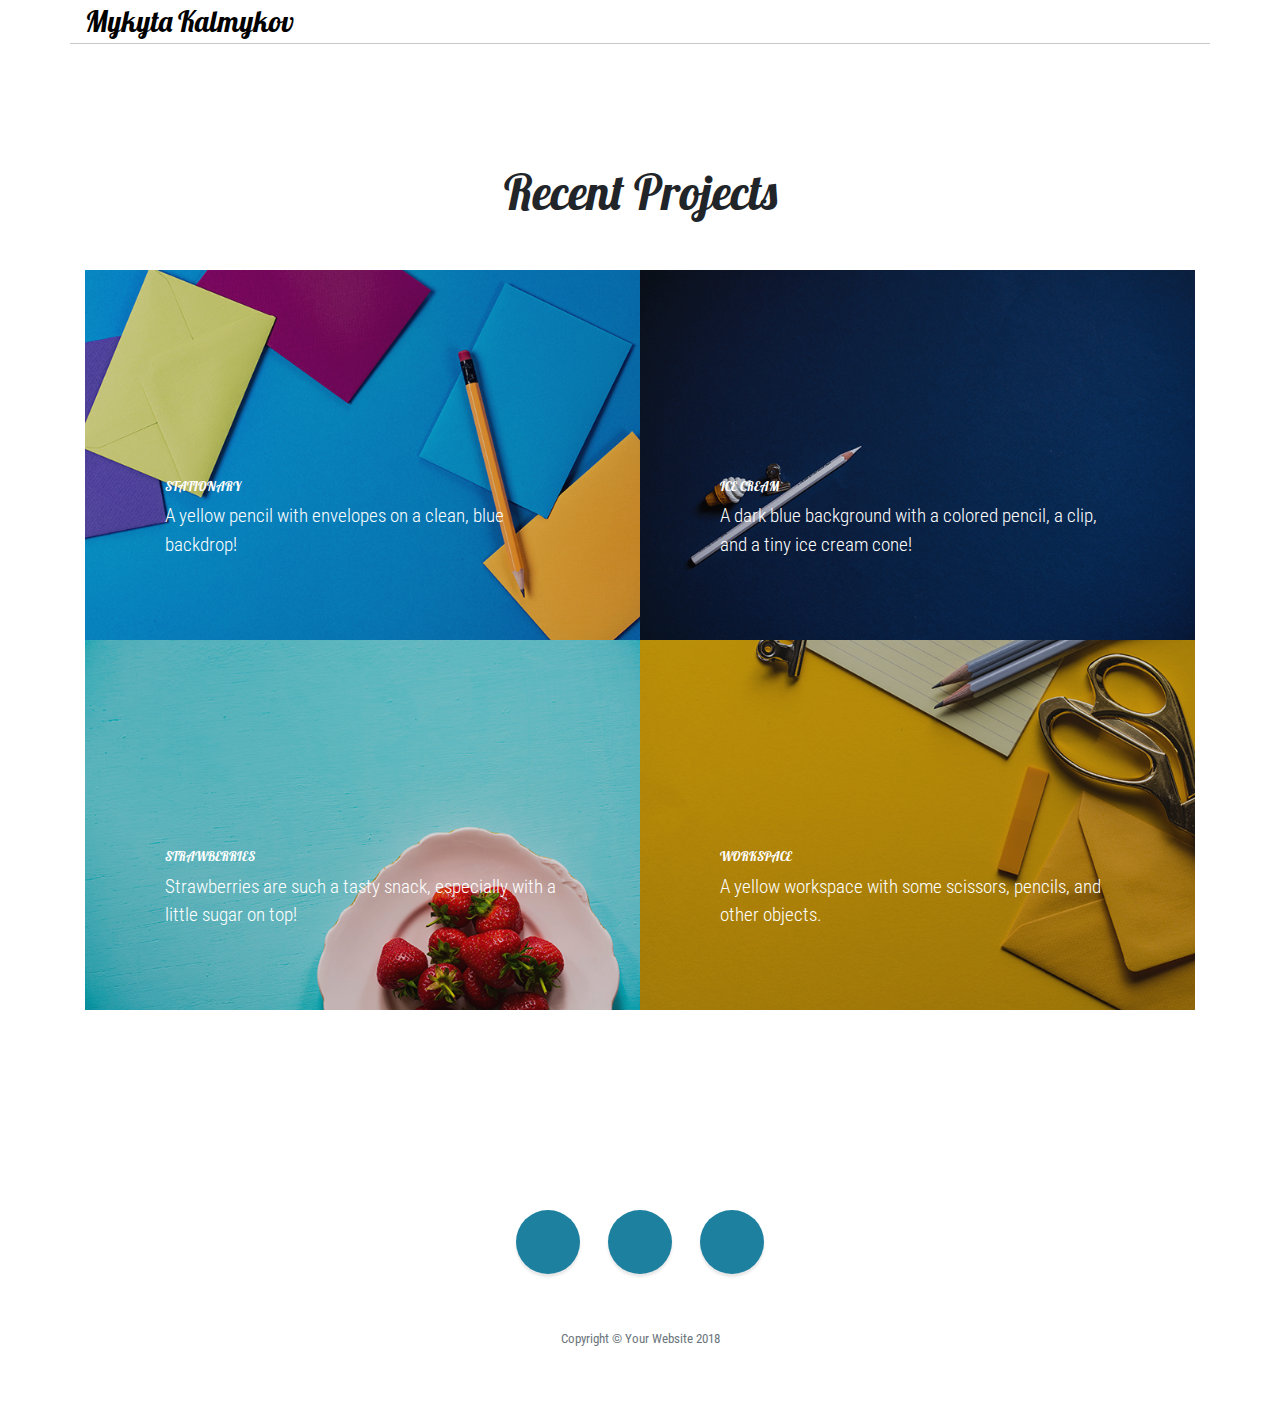
<file: index.html>
<!DOCTYPE html>
<html lang="en">

  <head>

    <meta charset="utf-8">
    <meta name="viewport" content="width=device-width, initial-scale=1, shrink-to-fit=no">
    <meta name="description" content="">
    <meta name="author" content="">

    <title>Mykyta Kalmykov's Portfolio</title>

    <link href="vendor/bootstrap/css/bootstrap.min.css" rel="stylesheet">
    <link href="https://fonts.googleapis.com/css?family=Roboto+Condensed:400,700" rel="stylesheet">
    <link href="https://fonts.googleapis.com/css?family=Lobster" rel="stylesheet">

    <link href="css/stylish-portfolio.css" rel="stylesheet">

  </head>

  <body id="page-top">
    <!-- Navigation -->
    

    <!-- Header -->
    <header class="header">
      <div class="container b-bordered">
        <div class="row">
        	<div class="col-5">
		    		<a href="https://mykytakalmykov.github.io" class="logo">
		        	<span class="text-condensed">Mykyta Kalmykov</span>
		        </a>
        	</div>
        	<div class="col-7">
        		<div class="fl-right">

							<!-- <nav class="navbar navbar-expand-lg">
							  <button class="navbar-toggler" type="button" data-toggle="collapse" data-target="#navbarSupportedContent" aria-controls="navbarSupportedContent" aria-expanded="false" aria-label="Toggle navigation">
							    <span class="navbar-toggler-icon"></span>
							  </button>

							  <div class="collapse navbar-collapse" id="navbarSupportedContent">
							    <ul class="navbar-nav mr-auto">
							      <li class="nav-item active">
							        <a class="nav-link js-scroll-trigger" href="#">Home <span class="sr-only">(current)</span></a>
							      </li>
							      <li class="nav-item">
							        <a class="nav-link js-scroll-trigger" href="#">Link</a>
							      </li>
							    </ul>
							  </div>
							</nav> -->
        		</div>
        	</div>
        </div>
      </div>
    </header>

    <!-- Portfolio -->
    <section class="content-section" id="portfolio">
      <div class="container">
        <div class="content-section-heading text-center">
          <h2 class="mb-5">Recent Projects</h2>
        </div>
        <div class="row no-gutters">
          <div class="col-lg-6">
            <a class="portfolio-item" href="/html/traiv-komplekt">
              <span class="caption">
                <span class="caption-content">
                  <h2>Stationary</h2>
                  <p class="mb-0">A yellow pencil with envelopes on a clean, blue backdrop!</p>
                </span>
              </span>
              <img class="img-fluid" src="img/portfolio-1.jpg" alt="">
            </a>
          </div>
          <div class="col-lg-6">
            <a class="portfolio-item" href="#">
              <span class="caption">
                <span class="caption-content">
                  <h2>Ice Cream</h2>
                  <p class="mb-0">A dark blue background with a colored pencil, a clip, and a tiny ice cream cone!</p>
                </span>
              </span>
              <img class="img-fluid" src="img/portfolio-2.jpg" alt="">
            </a>
          </div>
          <div class="col-lg-6">
            <a class="portfolio-item" href="#">
              <span class="caption">
                <span class="caption-content">
                  <h2>Strawberries</h2>
                  <p class="mb-0">Strawberries are such a tasty snack, especially with a little sugar on top!</p>
                </span>
              </span>
              <img class="img-fluid" src="img/portfolio-3.jpg" alt="">
            </a>
          </div>
          <div class="col-lg-6">
            <a class="portfolio-item" href="#">
              <span class="caption">
                <span class="caption-content">
                  <h2>Workspace</h2>
                  <p class="mb-0">A yellow workspace with some scissors, pencils, and other objects.</p>
                </span>
              </span>
              <img class="img-fluid" src="img/portfolio-4.jpg" alt="">
            </a>
          </div>
        </div>
      </div>
    </section>

    <!-- Footer -->
    <footer class="footer text-center">
      <div class="container">
        <ul class="list-inline mb-5">
          <li class="list-inline-item">
            <a class="social-link rounded-circle text-white mr-3" href="#">
              <i class="icon-social-facebook"></i>
            </a>
          </li>
          <li class="list-inline-item">
            <a class="social-link rounded-circle text-white mr-3" href="#">
              <i class="icon-social-twitter"></i>
            </a>
          </li>
          <li class="list-inline-item">
            <a class="social-link rounded-circle text-white" href="#">
              <i class="icon-social-github"></i>
            </a>
          </li>
        </ul>
        <p class="text-muted small mb-0">Copyright &copy; Your Website 2018</p>
      </div>
    </footer>

    <!-- Scroll to Top Button-->
    <a class="scroll-to-top rounded js-scroll-trigger" href="#page-top">
      <i class="fas fa-angle-up"></i>
    </a>

    <!-- Bootstrap core JavaScript -->
    <script src="vendor/jquery/jquery.min.js"></script>
    <script src="vendor/bootstrap/js/bootstrap.bundle.min.js"></script>

    <!-- Plugin JavaScript -->
    <script src="vendor/jquery-easing/jquery.easing.min.js"></script>

    <!-- Custom scripts for this template -->
    <script src="js/stylish-portfolio.min.js"></script>

  </body>

</html>
</file>
<file: css/stylish-portfolio.css>
body,
html {
  width: 100%;
  height: 100%;
}

body {
  font-family: 'Roboto Condensed', 'sans-serif';
}

.b-bordered {
  border-bottom: 1px solid #c9c9c9;
}

.content-section {
  padding-top: 7.5rem;
  padding-bottom: 7.5rem;
}

.content-section-heading h2 {
  font-size: 3rem;
}

.content-section-heading h3 {
  font-size: 1rem;
  text-transform: uppercase;
}

h1,
h2,
h3,
h4,
h5,
h6 {
  font-family: 'Lobster';
  font-weight: 400;
}

a:hover {
  text-decoration: none;
}

.text-faded {
  color: rgba(255, 255, 255, 0.7);
}

.logo {
  position: relative;
  display:inline-block;
  border: none;
  outline: none;
  font-family: 'Lobster';
  font-size: 1.8rem;
  font-weight: 400;
  color: black;
  text-decoration: none;
}

/* Side Menu */
#sidebar-wrapper {
  position: fixed;
  z-index: 2;
  right: 0;
  width: 250px;
  height: 100%;
  -webkit-transition: all 0.4s ease 0s;
  transition: all 0.4s ease 0s;
  -webkit-transform: translateX(250px);
  transform: translateX(250px);
  background: #1D809F;
  border-left: 1px solid rgba(255, 255, 255, 0.1);
}

.sidebar-nav {
  position: absolute;
  top: 0;
  width: 250px;
  margin: 0;
  padding: 0;
  list-style: none;
}

.sidebar-nav li.sidebar-nav-item a {
  display: block;
  text-decoration: none;
  color: #fff;
  padding: 15px;
}

.sidebar-nav li a:hover {
  text-decoration: none;
  color: #fff;
  background: rgba(255, 255, 255, 0.2);
}

.sidebar-nav li a:active,
.sidebar-nav li a:focus {
  text-decoration: none;
}

.sidebar-nav > .sidebar-brand {
  font-size: 1.2rem;
  background: rgba(52, 58, 64, 0.1);
  height: 80px;
  line-height: 50px;
  padding-top: 15px;
  padding-bottom: 15px;
  padding-left: 15px;
}

.sidebar-nav > .sidebar-brand a {
  color: #fff;
}

.sidebar-nav > .sidebar-brand a:hover {
  color: #fff;
  background: none;
}

#sidebar-wrapper.active {
  right: 250px;
  width: 250px;
  -webkit-transition: all 0.4s ease 0s;
  transition: all 0.4s ease 0s;
}

.menu-toggle {
  position: fixed;
  right: 15px;
  top: 15px;
  width: 50px;
  height: 50px;
  text-align: center;
  color: #fff;
  background: rgba(52, 58, 64, 0.5);
  line-height: 50px;
  z-index: 999;
}

.menu-toggle:focus, .menu-toggle:hover {
  color: #fff;
}

.menu-toggle:hover {
  background: #343a40;
}

.service-icon {
  background-color: #fff;
  color: #1D809F;
  height: 7rem;
  width: 7rem;
  display: block;
  line-height: 7.5rem;
  font-size: 2.25rem;
  -webkit-box-shadow: 0 3px 3px 0 rgba(0, 0, 0, 0.1);
  box-shadow: 0 3px 3px 0 rgba(0, 0, 0, 0.1);
}

.callout {
  padding: 15rem 0;
  background: -webkit-gradient(linear, left top, right top, from(rgba(255, 255, 255, 0.1)), to(rgba(255, 255, 255, 0.1))), url("../img/bg-callout.jpg");
  background: linear-gradient(90deg, rgba(255, 255, 255, 0.1) 0%, rgba(255, 255, 255, 0.1) 100%), url("../img/bg-callout.jpg");
  background-position: center center;
  background-repeat: no-repeat;
  background-size: cover;
}

.callout h2 {
  font-size: 3.5rem;
  font-weight: 700;
  display: block;
  max-width: 30rem;
}

.portfolio-item {
  display: block;
  position: relative;
  overflow: hidden;
  max-width: 530px;
  margin: auto auto 1rem;
}

.portfolio-item .caption {
  display: -webkit-box;
  display: -ms-flexbox;
  display: flex;
  height: 100%;
  width: 100%;
  background-color: rgba(33, 37, 41, 0.2);
  position: absolute;
  top: 0;
  bottom: 0;
  z-index: 1;
}

.portfolio-item .caption .caption-content {
  color: #fff;
  margin: auto 2rem 2rem;
}

.portfolio-item .caption .caption-content h2 {
  font-size: 0.8rem;
  text-transform: uppercase;
}

.portfolio-item .caption .caption-content p {
  font-weight: 300;
  font-size: 1.2rem;
}

@media (min-width: 992px) {
  .portfolio-item {
    max-width: none;
    margin: 0;
  }
  .portfolio-item .caption {
    -webkit-transition: -webkit-clip-path 0.25s ease-out, background-color 0.7s;
    -webkit-clip-path: inset(0px);
    clip-path: inset(0px);
  }
  .portfolio-item .caption .caption-content {
    -webkit-transition: opacity 0.25s;
    transition: opacity 0.25s;
    margin-left: 5rem;
    margin-right: 5rem;
    margin-bottom: 5rem;
  }
  .portfolio-item img {
    -webkit-transition: -webkit-clip-path 0.25s ease-out;
    -webkit-clip-path: inset(-1px);
    clip-path: inset(-1px);
  }
  .portfolio-item:hover img {
    -webkit-clip-path: inset(2rem);
    clip-path: inset(2rem);
  }
  .portfolio-item:hover .caption {
    background-color: rgba(29, 128, 159, 0.9);
    -webkit-clip-path: inset(2rem);
    clip-path: inset(2rem);
  }
}

footer.footer {
  padding-top: 5rem;
  padding-bottom: 5rem;
}

footer.footer .social-link {
  display: block;
  height: 4rem;
  width: 4rem;
  line-height: 4.3rem;
  font-size: 1.5rem;
  background-color: #1D809F;
  -webkit-transition: background-color 0.15s ease-in-out;
  transition: background-color 0.15s ease-in-out;
  -webkit-box-shadow: 0 3px 3px 0 rgba(0, 0, 0, 0.1);
  box-shadow: 0 3px 3px 0 rgba(0, 0, 0, 0.1);
}

footer.footer .social-link:hover {
  background-color: #155d74;
  text-decoration: none;
}

a {
  color: #1D809F;
}

a:hover, a:focus, a:active {
  color: #155d74;
}

.btn-primary {
  background-color: #1D809F !important;
  border-color: #1D809F !important;
  color: #fff !important;
}

.btn-primary:hover, .btn-primary:focus, .btn-primary:active {
  background-color: #155d74 !important;
  border-color: #155d74 !important;
}

.btn-secondary {
  background-color: #ecb807 !important;
  border-color: #ecb807 !important;
  color: #fff !important;
}

.btn-secondary:hover, .btn-secondary:focus, .btn-secondary:active {
  background-color: #ba9106 !important;
  border-color: #ba9106 !important;
}

.btn-dark {
  color: #fff !important;
}

.btn {
  -webkit-box-shadow: 0px 3px 3px 0px rgba(0, 0, 0, 0.1);
  box-shadow: 0px 3px 3px 0px rgba(0, 0, 0, 0.1);
  font-weight: 700;
}

.bg-primary {
  background-color: #1D809F !important;
}

.text-primary {
  color: #1D809F !important;
}

.text-secondary {
  color: #ecb807 !important;
}
</file>
